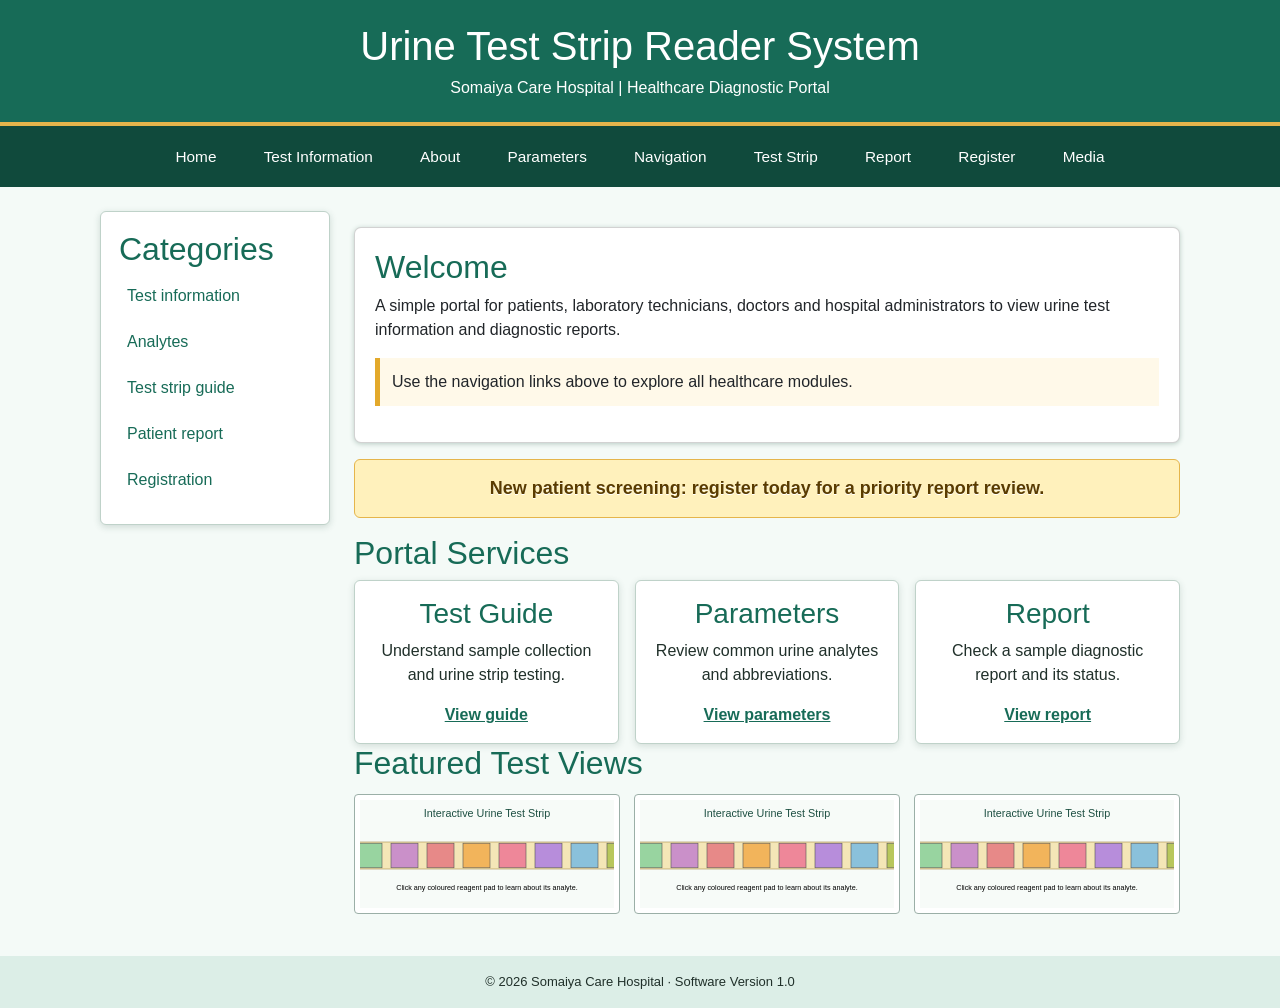
<file: index.html>
<!doctype html>
<html lang="en">

<head>
  <meta charset="utf-8" />
  <meta name="viewport" content="width=device-width,initial-scale=1" />
  <title>Urine Test Strip Reader</title>
  <link rel="stylesheet" href="sharedstyle.css" />
  <link rel="stylesheet" href="styles.css" />
  <link rel="stylesheet" href="layout.css" />
</head>

<body>
  <header id="portal-header" class="site-header" title="AI-assisted urine test strip analysis portal" style="background-color: #176b57; color: #ffffff; padding: 22px; border-bottom: 4px solid #e5b54b">
    <h1 style="color: #ffffff">Urine Test Strip Reader System</h1>
    <p style="text-align: center; margin: 6px 0 0">Somaiya Care Hospital |
      Healthcare Diagnostic Portal</p>
    <p>✚ Somaiya Care Hospital | Healthcare Diagnostic Portal</p>
  </header>
  <nav class="navbar">
    <a href="index.html">Home</a><a href="test-information.html">Test Information</a><a
      href="about-system.html">About</a><a href="test-parameters.html">Parameters</a><a
      href="navigation.html">Navigation</a><a href="urine-strip.html">Test Strip</a><a
      href="patient-report.html">Report</a><a href="patient-registration.html">Register</a><a
      href="media.html">Media</a>
  </nav>
  <div class="page-layout">
    <aside class="categories">
      <h2>Categories</h2>
      <ul>
        <li><a href="test-information.html">Test information</a></li>
        <li><a href="test-parameters.html">Analytes</a></li>
        <li><a href="urine-strip.html">Test strip guide</a></li>
        <li><a href="patient-report.html">Patient report</a></li>
        <li><a href="patient-registration.html">Registration</a></li>
      </ul>
    </aside>
    <main>
      <section class="card">
        <h2>Welcome</h2>
        <p title="This portal helps users understand urine test-strip results.">
          A simple portal for patients, laboratory technicians, doctors and
          hospital administrators to view urine test information and diagnostic
          reports.
        </p>
        <p class="notice">
          Use the navigation links above to explore all healthcare modules.
        </p>
      </section>
      <section class="offer-box">New patient screening: register today for a
        priority report review.</section>
      <section>
        <h2>Portal Services</h2>
        <div class="service-cards">
          <div class="service-card">
            <h3>Test Guide</h3>
            <p>Understand sample
              collection and urine strip testing.</p><a href="test-information.html">View
              guide</a>
          </div>

          <div class="service-card">
            <h3>Parameters</h3>
            <p>Review common urine

              analytes and abbreviations.</p><a href="test-parameters.html">View
              parameters</a>
          </div>

          <div class="service-card">
            <h3>Report</h3>
            <p>Check a sample diagnostic
              report and its status.</p><a href="patient-report.html">View report</a>
          </div>
        </div>
      </section>
      <section>
        <h2>Featured Test Views</h2>
        <div class="image-gallery"><img src="strip.svg" alt="Urine test strip
overview" /><img src="strip.svg" alt="Urine test strip reagent pads" /><img src="strip.svg"
            alt="Urine test strip reference view" /></div>
      </section>
    </main>
  </div>
  <footer>
    © <span id="year">2026</span> Somaiya Care Hospital · Software Version 1.0
  </footer>
</body>

</html>
</file>
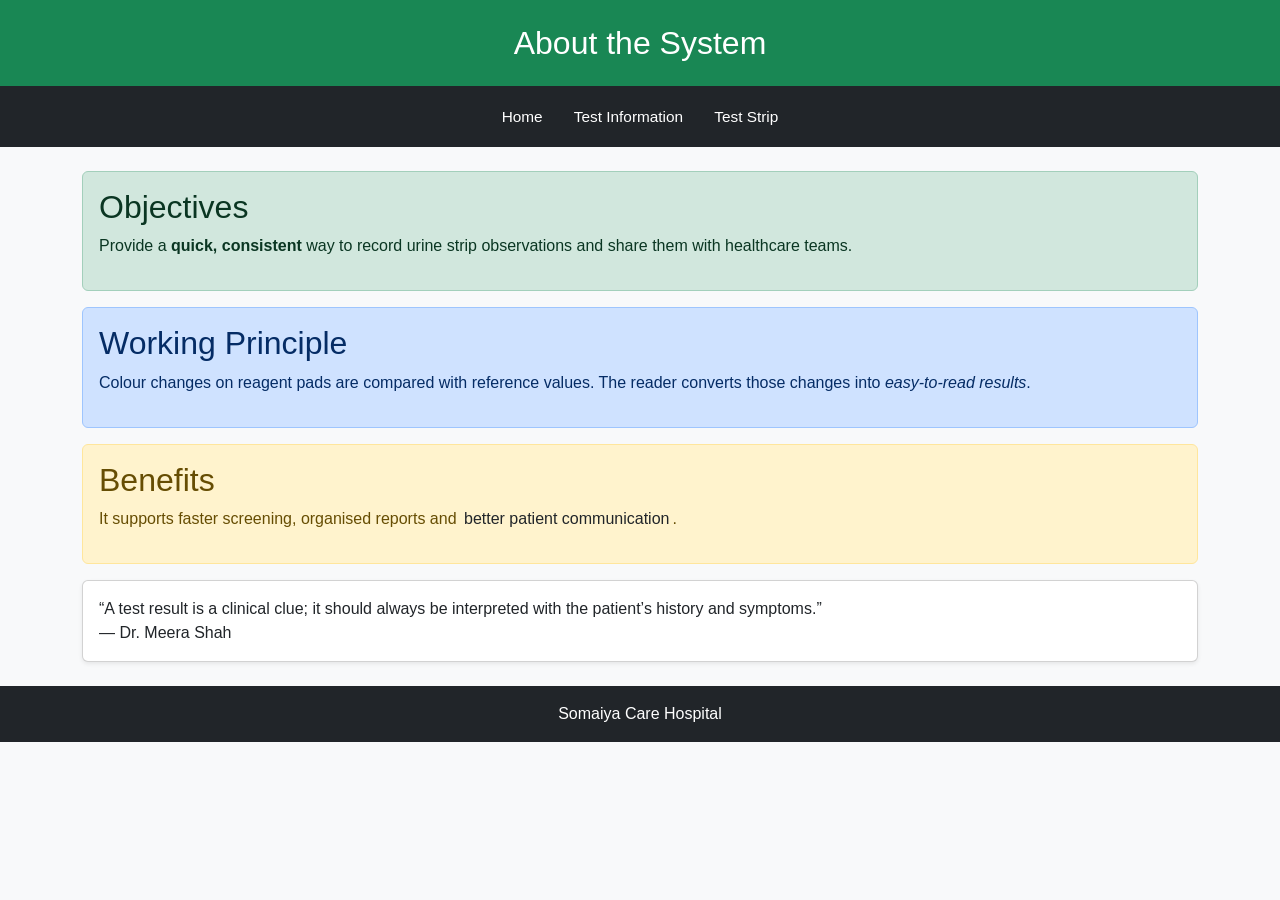
<file: about-system.html>
<!doctype html>
<html lang="en">
  <head>
    <meta charset="utf-8" />
    <meta name="viewport" content="width=device-width, initial-scale=1" />
    <title>About System</title>
    <link rel="stylesheet" href="sharedstyle.css" />
  </head>
  <body class="bg-light">
    <header class="bg-success text-white text-center py-4"><h1 class="h2 mb-0">About the System</h1></header>
    <nav class="navbar navbar-dark bg-dark justify-content-center">
      <a href="index.html">Home</a
      ><a href="test-information.html">Test Information</a
      ><a href="urine-strip.html">Test Strip</a>
    </nav>
    <main class="container py-4">
      <div class="alert alert-success">
        <h2>Objectives</h2>
        <p>
          Provide a <strong>quick, consistent</strong> way to record urine strip
          observations and share them with healthcare teams.
        </p>
      </div>
      <div class="alert alert-primary">
        <h2>Working Principle</h2>
        <p>
          Colour changes on reagent pads are compared with reference values. The
          reader converts those changes into <em>easy-to-read results</em>.
        </p>
      </div>
      <div class="alert alert-warning">
        <h2>Benefits</h2>
        <p>
          It supports faster screening, organised reports and
          <mark>better patient communication</mark>.
        </p>
      </div>
      <section class="card shadow-sm"><div class="card-body"><p class="mb-0">
          “A test result is a clinical clue; it should always be interpreted
          with the patient’s history and symptoms.”
          <br> — Dr. Meera Shah
        </p></div>
      </section>
    </main>
    <footer class="bg-dark text-white text-center py-3">Somaiya Care Hospital</footer>
  </body>
</html>
</file>
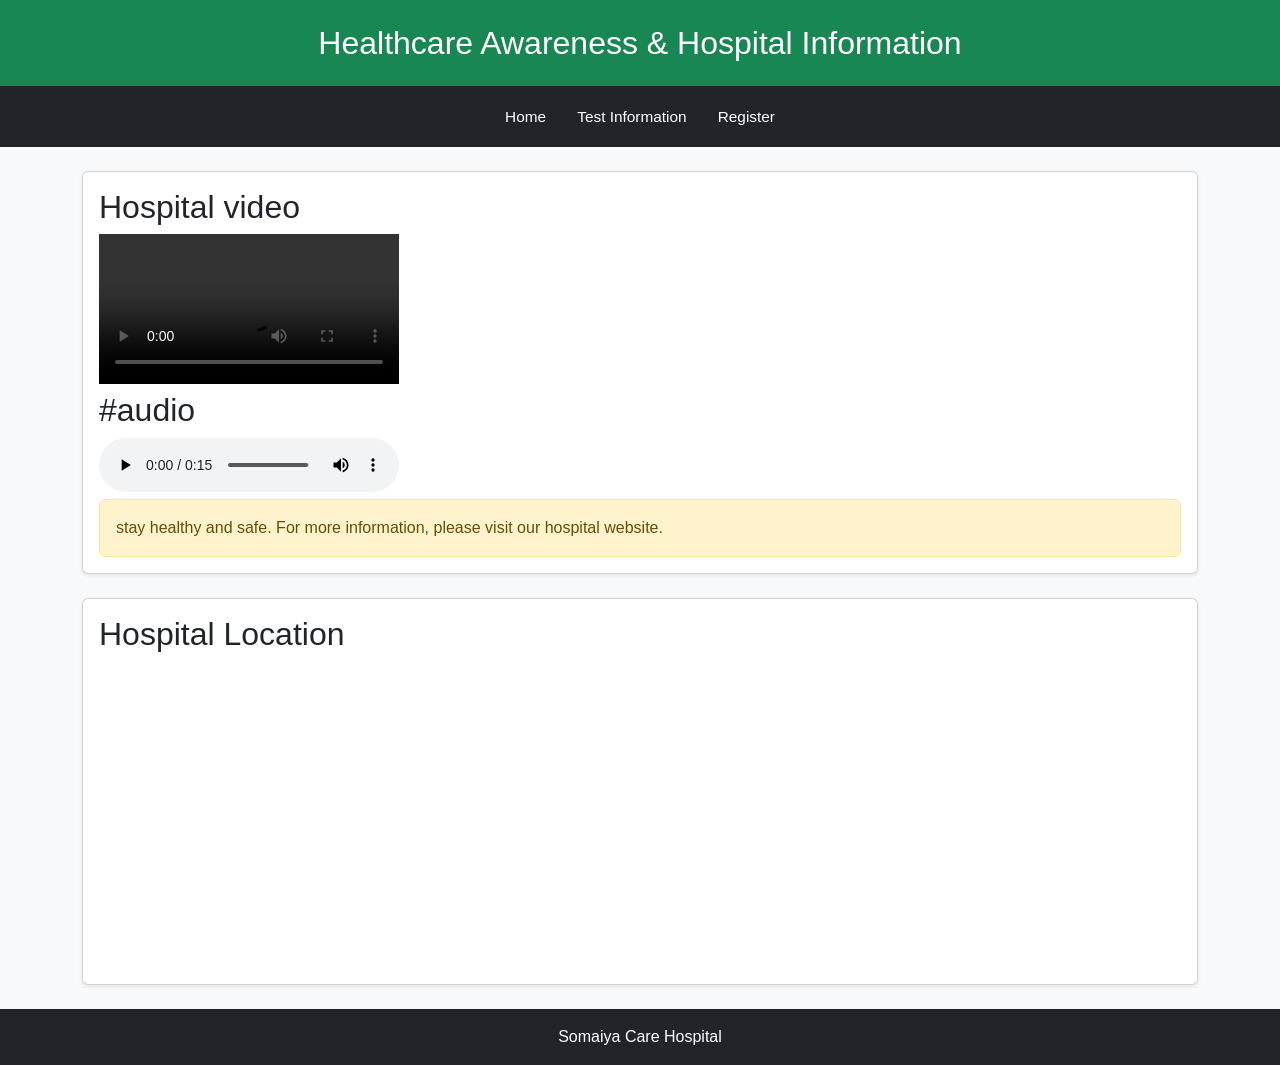
<file: media.html>
<!doctype html>
<html lang="en">
  <head>
    <meta charset="utf-8" />
    <meta name="viewport" content="width=device-width, initial-scale=1" />
    <title>Healthcare Awareness</title>
    <link rel="stylesheet" href="sharedstyle.css" />
  </head>
  <body class="bg-light">
    <header class="bg-success text-white text-center py-4"><h1 class="h2 mb-0">Healthcare Awareness & Hospital Information</h1></header>
    <nav class="navbar navbar-dark bg-dark justify-content-center">
      <a href="index.html">Home</a>
      <a href="test-information.html">Test Information</a>
      <a href="patient-registration.html">Register</a>
    </nav>
    <main class="container py-4">
      <section class="card shadow-sm mb-4"><div class="card-body">
        <h2>Hospital video</h2>
        <video controls>
          <source src="hspvideo.mp4" type="video/mp4" />
          Your browser does not support video playback.
        </video>
        <h2>#audio</h2>
        <audio controls>
          <source src="sound.mp3" type="audio/mpeg" />
          Your browser does not support audio playback.
        </audio>
        <p class="alert alert-warning mb-0">
          stay healthy and safe. For more information, please visit our hospital
          website.
        </p>
      </div></section>
      <section class="card shadow-sm"><div class="card-body">
        <h2>Hospital Location</h2>
        <iframe
          title="Somaiya Vidyavihar hospital location"
          height="300"
          loading="lazy"
          src="https://www.google.com/maps?q=K.J.%20Somaiya%20Institute%20of%20Technology%20Mumbai&output=embed"
        ></iframe>
      </div></section>
      <noscript>
        <p class="alert alert-warning">
          JavaScript is disabled. Some interactive portal features may be unavailable.
        </p>
        </noscript>
    </main>
    <footer class="bg-dark text-white text-center py-3">Somaiya Care Hospital</footer>
  </body>
</html>
</file>
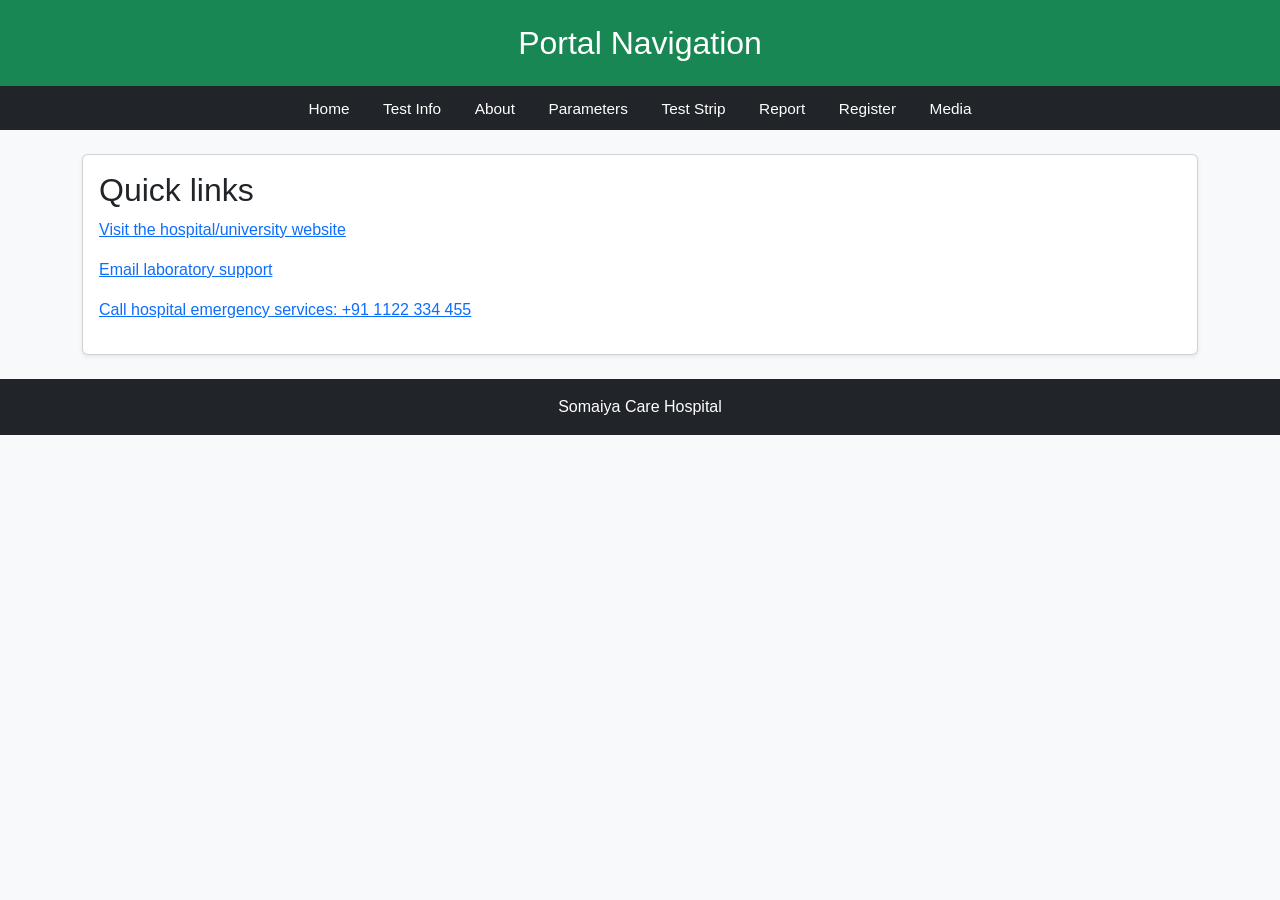
<file: navigation.html>
<!doctype html>
<html lang="en">
  <head>
    <meta charset="utf-8" />
    <meta name="viewport" content="width=device-width, initial-scale=1" />
    <title>Navigation</title>
    <link rel="stylesheet" href="sharedstyle.css" />
  </head>
  <body class="bg-light">
    <header class="bg-success text-white text-center py-4"><h1 class="h2 mb-0">Portal Navigation</h1></header>
    <nav class="navbar navbar-dark bg-dark justify-content-center"><ul class="navbar-nav flex-row flex-wrap justify-content-center gap-2"><li class="nav-item">
      <a href="index.html">Home</a></li><li><a href="test-information.html">Test Info</a
      ></li><li><a href="about-system.html">About</a
      ></li><li><a href="test-parameters.html">Parameters</a
      ></li><li><a href="urine-strip.html">Test Strip</a
      ></li><li><a href="patient-report.html">Report</a
      ></li><li><a href="patient-registration.html">Register</a
      ></li><li><a href="media.html">Media</a></li></ul></nav>
    <main class="container py-4">
      <section class="card shadow-sm"><div class="card-body">
        <h2>Quick links</h2>
        <p>
          <a href="https://www.somaiya.edu/" target="_blank" rel="noopener"
            >Visit the hospital/university website</a
          >
        </p>
        <p>
          <a href="mailto:labsupport@somaiyacare.example"
            >Email laboratory support</a
          >
        </p>
        <p>
          <a href="tel:+91 1122 334 455"
            >Call hospital emergency services: +91 1122 334 455</a
          >
        </p>
      </div></section>
    </main>
    <footer class="bg-dark text-white text-center py-3">Somaiya Care Hospital</footer>
  </body>
</html>
</file>
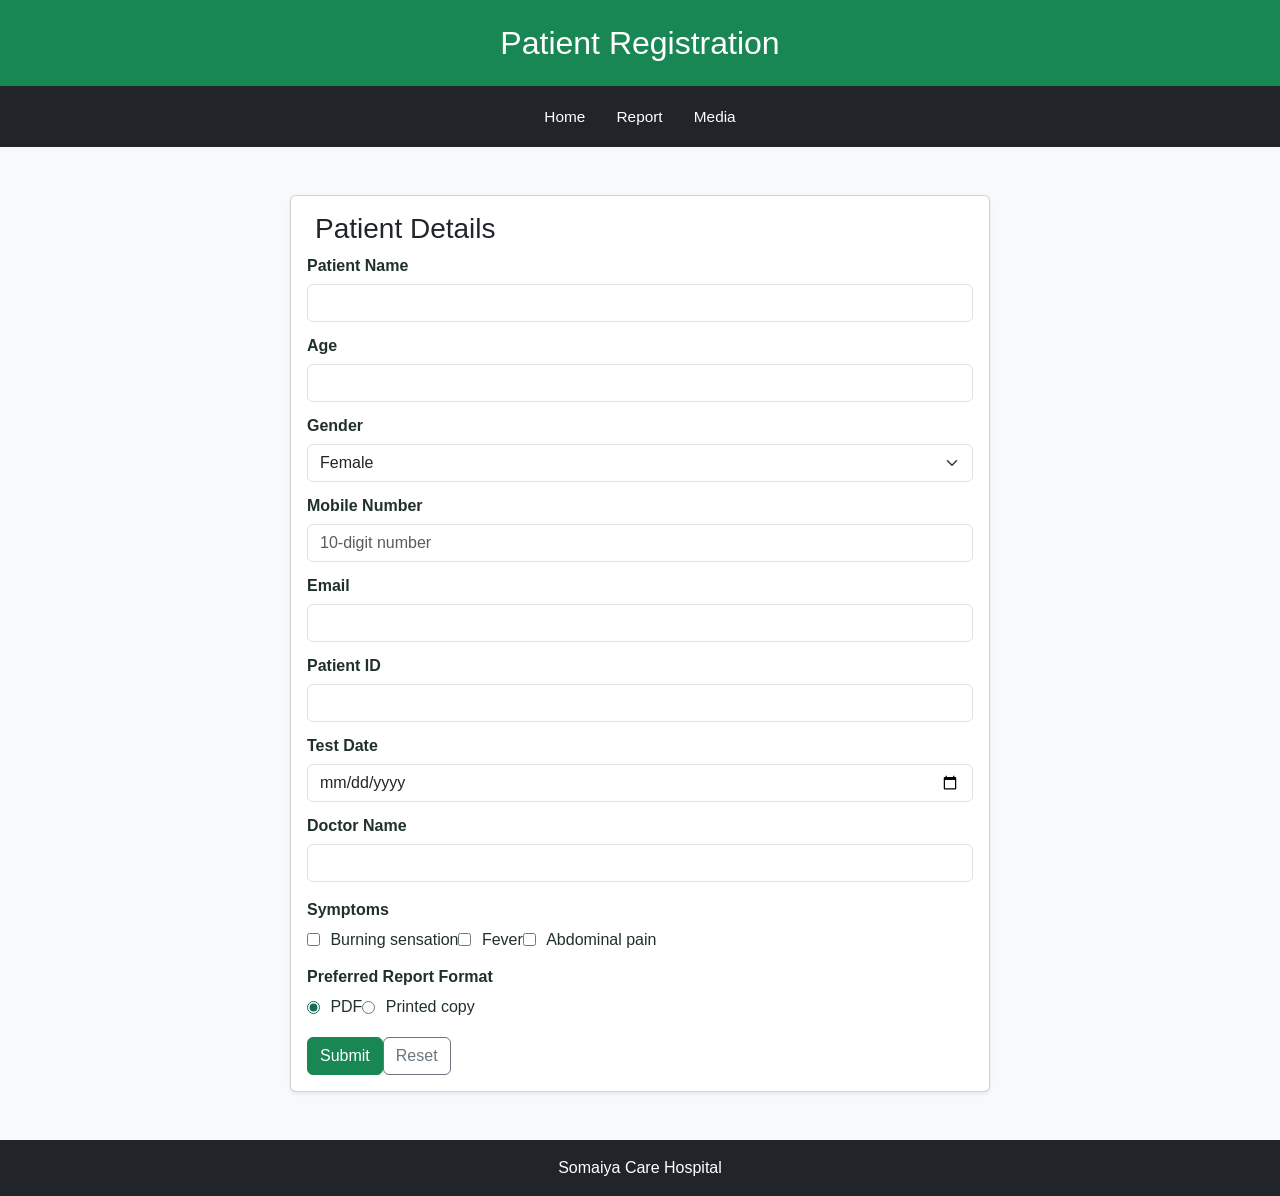
<file: patient-registration.html>
<!doctype html>
<html lang="en">

<head>
  <meta charset="utf-8" />
  <meta name="viewport" content="width=device-width, initial-scale=1" />
  <title>Patient Registration</title>
  <link rel="stylesheet" href="sharedstyle.css" />
  <link rel="stylesheet" href="form.css" />
</head>

<body class="bg-light">
  <header class="bg-success text-white text-center py-4">
    <h1 class="h2 mb-0">Patient Registration</h1>
  </header>
  <nav class="navbar navbar-dark bg-dark justify-content-center">
    <a href="index.html">Home</a><a href="patient-report.html">Report</a><a href="media.html">Media</a>
  </nav>
  <main class="container py-4">
   <form id="patientForm" class="card shadow-sm mx-auto" style="max-width: 700px" action="#" method="get">

      <fieldset class="card-body border-0">
        <legend class="h3">Patient Details</legend>
        <label for="name">Patient Name</label><input class="form-control" id="name" name="name" required /><label
          for="age">Age</label><input id="age" name="age" type="number" min="0" max="120" class="form-control"
          required /><label for="gender">Gender</label><select class="form-select" id="gender" name="gender">
          <option>Female</option>
          <option>Male</option>
          <option>Other</option>
          <option>Prefer not to say</option>
        </select><label for="mobile">Mobile Number</label><input id="mobile" name="mobile" type="tel"
          pattern="[0-9]{10}" placeholder="10-digit number" class="form-control" required /><label
          for="email">Email</label><input class="form-control" id="email" name="email" type="email" required /><label
          for="patient-id">Patient ID</label><input class="form-control" id="patient-id" name="patient-id"
          required /><label for="test-date">Test Date</label><input class="form-control" id="test-date" name="test-date"
          type="date" required /><label for="doctor">Doctor Name</label><input class="form-control" id="doctor"
          name="doctor" /><label class="mt-3">Symptoms</label><label class="inline"><input type="checkbox"
            name="symptom" value="burning" /> Burning
          sensation</label><label class="inline"><input type="checkbox" name="symptom" value="fever" />
          Fever</label><label class="inline"><input type="checkbox" name="symptom" value="pain" /> Abdominal
          pain</label><label>Preferred Report Format</label><label class="inline"><input type="radio" name="format"
            value="pdf" checked /> PDF</label><label class="inline"><input type="radio" name="format" value="print" />
          Printed
          copy</label><br /><button class="btn btn-success mt-3" type="submit">Submit</button><button
          class="btn btn-outline-secondary mt-3" type="reset">Reset</button>
      </fieldset>
    </form>
  </main>
  <footer class="bg-dark text-white text-center py-3">Somaiya Care Hospital</footer>
<script>
document.getElementById("patientForm").addEventListener("submit", function(event) {

  
    let name = document.getElementById("name").value.trim();
    let age = document.getElementById("age").value;
    let mobile = document.getElementById("mobile").value.trim();
    let email = document.getElementById("email").value.trim();
    let patientId = document.getElementById("patient-id").value.trim();
    let testDate = document.getElementById("test-date").value;
    let doctor = document.getElementById("doctor").value.trim();

    
    if (name === "") {
        alert("Please enter the patient's name.");
        event.preventDefault();
        return;
    }

   
    let namePattern = /^[A-Za-z ]+$/;

    if (!namePattern.test(name)) {
        alert("Patient name should contain only letters and spaces.");
        event.preventDefault();
        return;
    }

  
    if (age === "" || age < 0 || age > 120) {
        alert("Age must be between 0 and 120.");
        event.preventDefault();
        return;
    }

    
    let mobilePattern = /^[0-9]{10}$/;

    if (!mobilePattern.test(mobile)) {
        alert("Mobile number must contain exactly 10 digits.");
        event.preventDefault();
        return;
    }

    let emailPattern = /^[^\s@]+@[^\s@]+\.[^\s@]+$/;

    if (!emailPattern.test(email)) {
        alert("Please enter a valid email address.");
        event.preventDefault();
        return;
    }

    
    if (patientId === "") {
        alert("Please enter the Patient ID.");
        event.preventDefault();
        return;
    }

    if (testDate === "") {
        alert("Please select the test date.");
        event.preventDefault();
        return;
    }

   
    if (doctor !== "" && !namePattern.test(doctor)) {
        alert("Doctor name should contain only letters and spaces.");
        event.preventDefault();
        return;
    }

    let symptoms = document.querySelectorAll('input[name="symptom"]:checked');

    if (symptoms.length === 0) {
        alert("Please select at least one symptom.");
        event.preventDefault();
        return;
    }

   
    alert("Patient registration submitted successfully!");
});
</script>
</body>

</html>
</file>
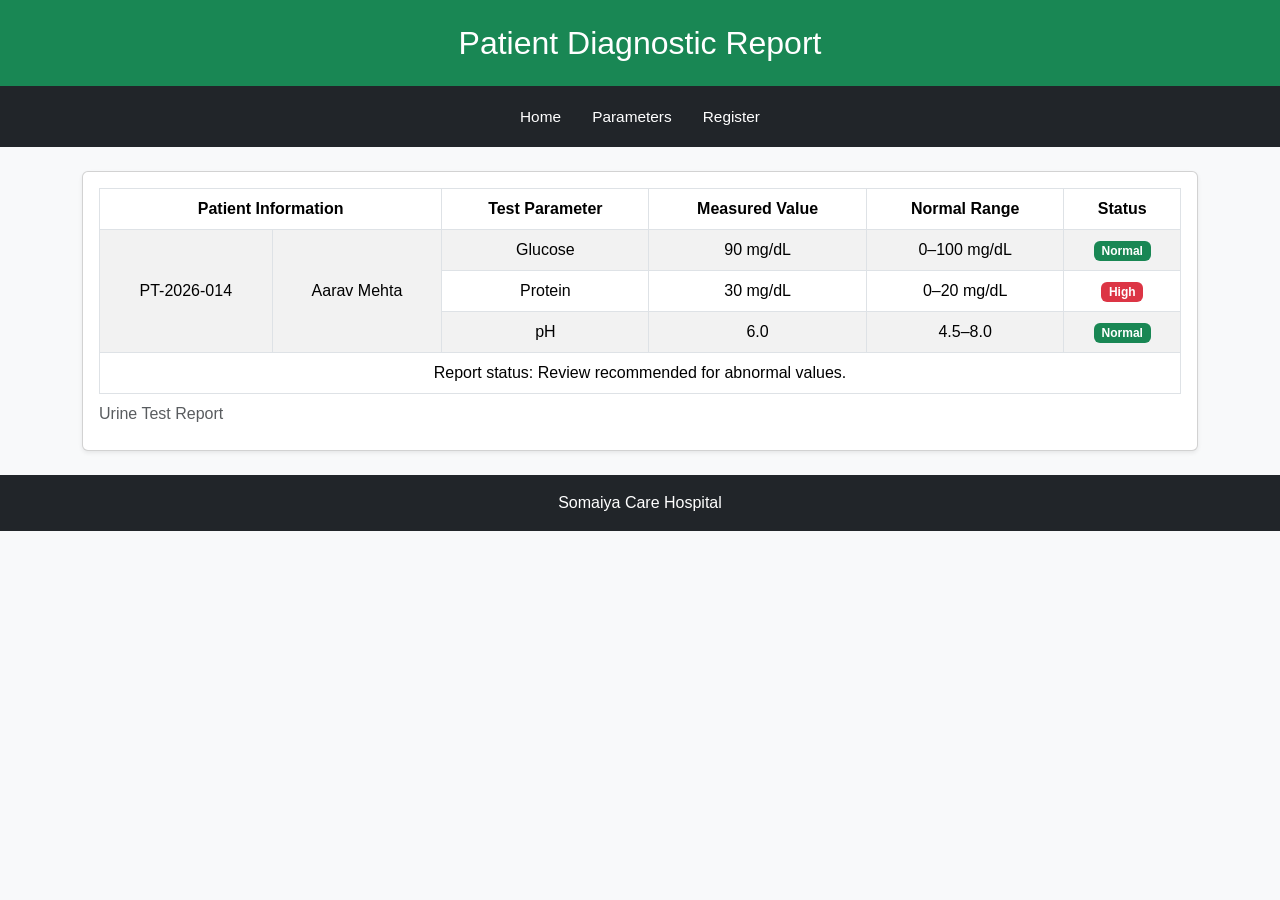
<file: patient-report.html>
<!doctype html>
<html lang="en">
  <head>
    <meta charset="utf-8" />
    <meta name="viewport" content="width=device-width, initial-scale=1" />
    <title>Patient Report</title>
    <link rel="stylesheet" href="sharedstyle.css" />
  </head>
  <body class="bg-light">
    <header class="bg-success text-white text-center py-4"><h1 class="h2 mb-0">Patient Diagnostic Report</h1></header>
    <nav class="navbar navbar-dark bg-dark justify-content-center">
      <a href="index.html">Home</a><a href="test-parameters.html">Parameters</a
      ><a href="patient-registration.html">Register</a>
    </nav>
    <main class="container py-4"><div class="card shadow-sm"><div class="card-body table-responsive">
      <table class="table table-striped table-bordered align-middle text-center mb-0">
        <caption>
          Urine Test Report
        </caption>
        <thead>
          <tr>
            <th colspan="2">Patient Information</th>
            <th>Test Parameter</th>
            <th>Measured Value</th>
            <th>Normal Range</th>
            <th>Status</th>
          </tr>
        </thead>
        <tbody>
          <tr>
            <td rowspan="3">PT-2026-014</td>
            <td rowspan="3">Aarav Mehta</td>
            <td>Glucose</td>
            <td>90 mg/dL</td>
            <td>0–100 mg/dL</td>
            <td><span class="badge text-bg-success">Normal</span></td>
          </tr>
          <tr>
            <td>Protein</td>
            <td>30 mg/dL</td>
            <td>0–20 mg/dL</td>
            <td><span class="badge text-bg-danger">High</span></td>
          </tr>
          <tr>
            <td>pH</td>
            <td>6.0</td>
            <td>4.5–8.0</td>
            <td><span class="badge text-bg-success">Normal</span></td>
          </tr>
        </tbody>
        <tfoot>
          <tr>
            <td colspan="6">
              Report status: Review recommended for abnormal values.
            </td>
          </tr>
        </tfoot>
      </table></div></div>
    </main>
    <footer class="bg-dark text-white text-center py-3">Somaiya Care Hospital</footer>
  </body>
</html>
</file>
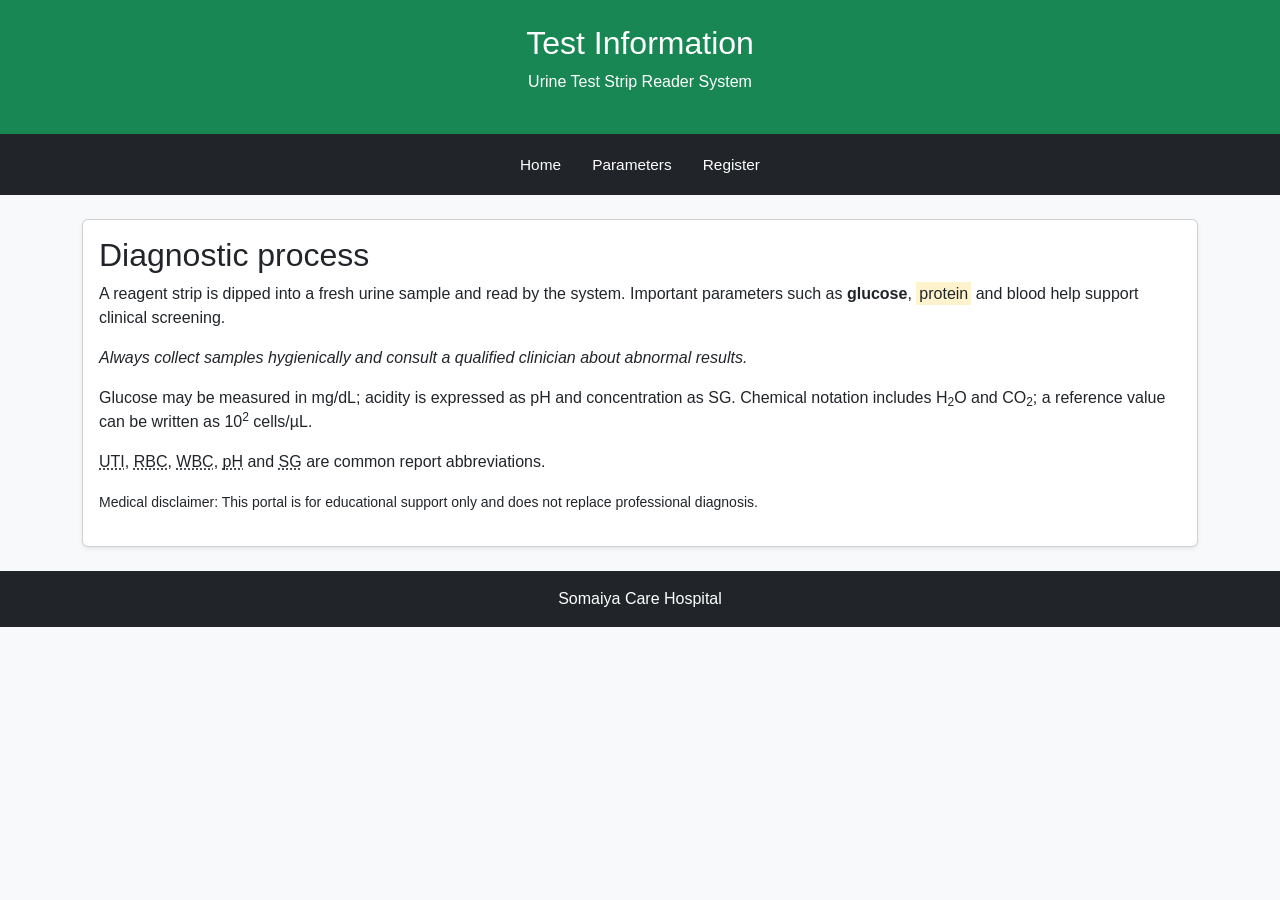
<file: test-information.html>
<!doctype html>
<html lang="en">
  <head>
    <meta charset="utf-8" />
    <meta name="viewport" content="width=device-width, initial-scale=1" />
    <title>Test Information</title>
    <link rel="stylesheet" href="sharedstyle.css" />
  </head>
  <body class="bg-light">
    <header class="bg-success text-white text-center py-4">
      <h1 class="h2">Test Information</h1>
      <p>Urine Test Strip Reader System</p>
    </header>
    <nav class="navbar navbar-dark bg-dark justify-content-center">
      <a href="index.html">Home</a><a href="test-parameters.html">Parameters</a
      ><a href="patient-registration.html">Register</a>
    </nav>
    <main class="container py-4">
      <article class="card shadow-sm"><div class="card-body">
        <h2>Diagnostic process</h2>
        <p>
          A reagent strip is dipped into a fresh urine sample and read by the
          system. Important parameters such as <strong>glucose</strong>,
          <mark>protein</mark> and blood help support clinical screening.
        </p>
        <p>
          <em
            >Always collect samples hygienically and consult a qualified
            clinician about abnormal results.</em
          >
        </p>
        <p>
          Glucose may be measured in mg/dL; acidity is expressed as pH and
          concentration as SG. Chemical notation includes H<sub>2</sub>O and
          CO<sub>2</sub>; a reference value can be written as 10<sup>2</sup>
          cells/µL.
        </p>
        <p>
          <abbr title="Urinary Tract Infection">UTI</abbr>,
          <abbr title="Red Blood Cells">RBC</abbr>,
          <abbr title="White Blood Cells">WBC</abbr>,
          <abbr title="potential of Hydrogen">pH</abbr> and
          <abbr title="Specific Gravity">SG</abbr> are common report
          abbreviations.
        </p>
        <p>
          <small
            >Medical disclaimer: This portal is for educational support only and
            does not replace professional diagnosis.</small
          >
        </p>
      </div></article>
    </main>
    <footer class="bg-dark text-white text-center py-3">Somaiya Care Hospital</footer>
  </body>
</html>
</file>
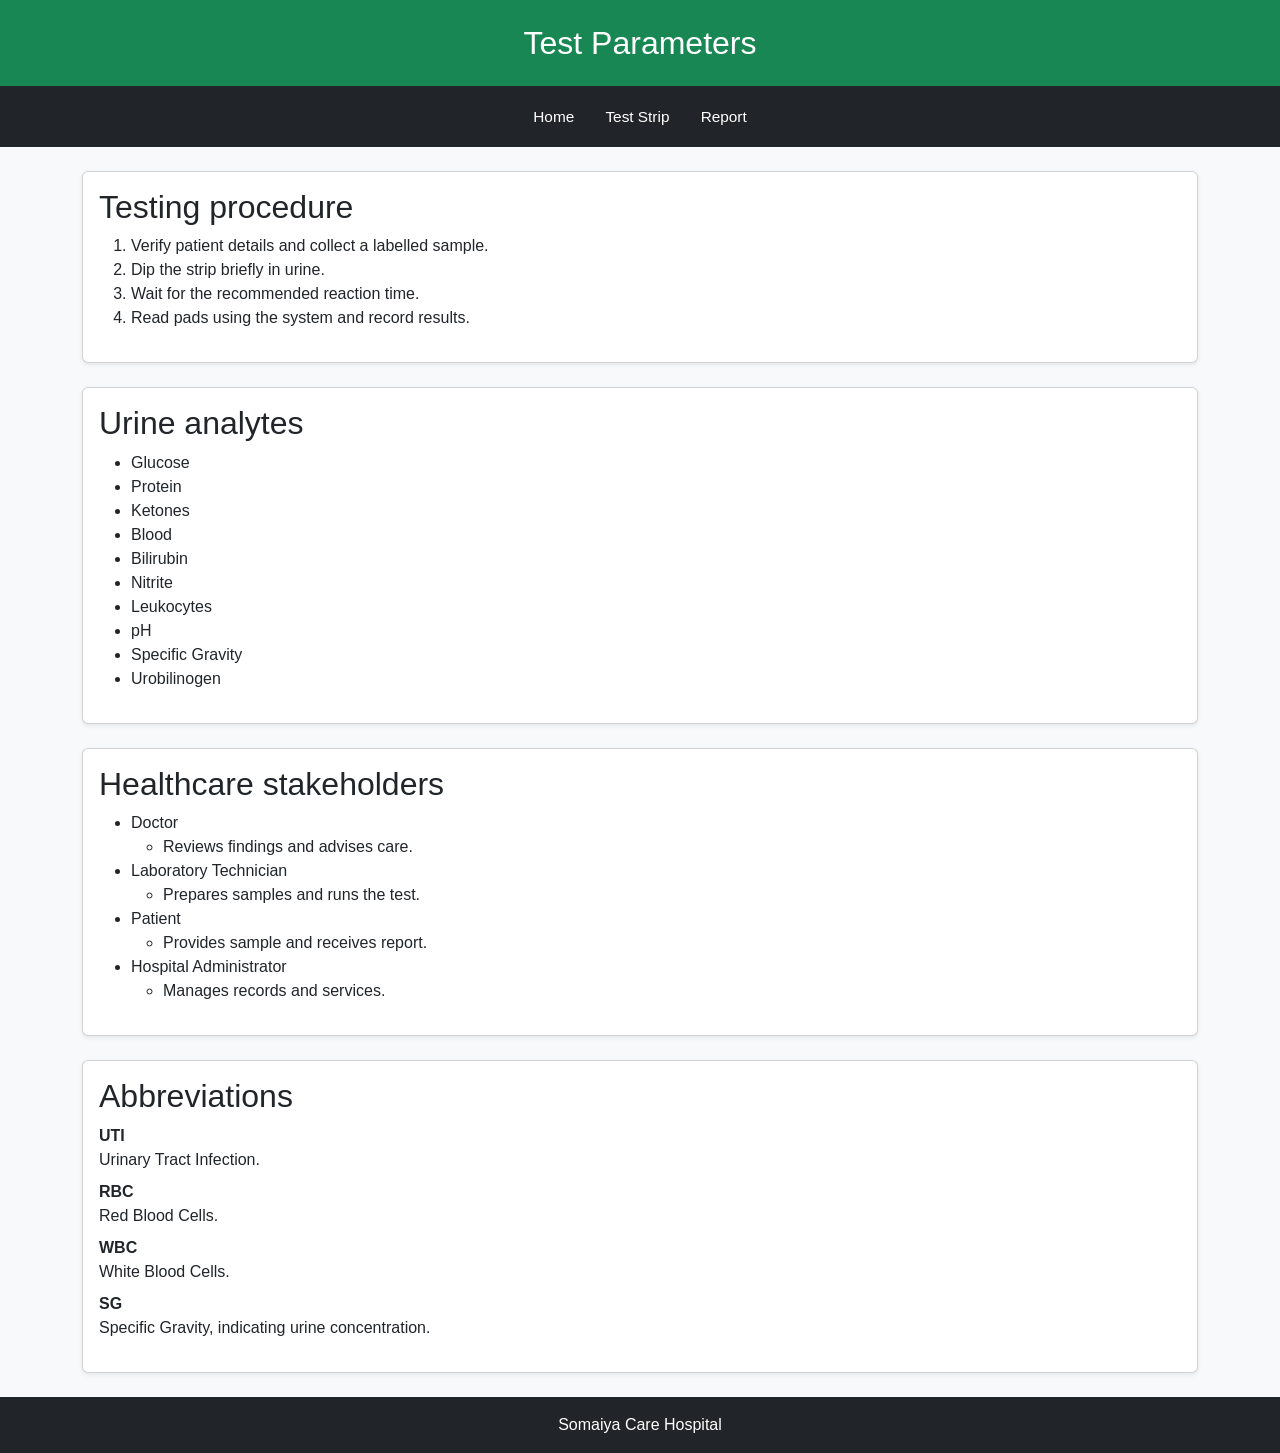
<file: test-parameters.html>
<!doctype html>
<html lang="en">
  <head>
    <meta charset="utf-8" />
    <meta name="viewport" content="width=device-width, initial-scale=1" />
    <title>Test Parameters</title>
    <link rel="stylesheet" href="sharedstyle.css" />
  </head>
  <body class="bg-light">
    <header class="bg-success text-white text-center py-4"><h1 class="h2 mb-0">Test Parameters</h1></header>
    <nav class="navbar navbar-dark bg-dark justify-content-center">
      <a href="index.html">Home</a><a href="urine-strip.html">Test Strip</a
      ><a href="patient-report.html">Report</a>
    </nav>
    <main class="container py-4">
      <section class="card shadow-sm mb-4"><div class="card-body">
        <h2>Testing procedure</h2>
        <ol>
          <li>Verify patient details and collect a labelled sample.</li>
          <li>Dip the strip briefly in urine.</li>
          <li>Wait for the recommended reaction time.</li>
          <li>Read pads using the system and record results.</li>
        </ol>
      </div></section>
      <section class="card shadow-sm mb-4"><div class="card-body">
        <h2>Urine analytes</h2>
        <ul>
          <li id="glucose">Glucose</li>
          <li id="protein">Protein</li>
          <li id="ketones">Ketones</li>
          <li id="blood">Blood</li>
          <li id="bilirubin">Bilirubin</li>
          <li id="nitrite">Nitrite</li>
          <li id="leukocytes">Leukocytes</li>
          <li id="ph">pH</li>
          <li id="sg">Specific Gravity</li>
          <li id="urobilinogen">Urobilinogen</li>
        </ul>
      </div></section>
      <section class="card shadow-sm mb-4"><div class="card-body">
        <h2>Healthcare stakeholders</h2>
        <ul>
          <li>
            Doctor
            <ul>
              <li>Reviews findings and advises care.</li>
            </ul>
          </li>
          <li>
            Laboratory Technician
            <ul>
              <li>Prepares samples and runs the test.</li>
            </ul>
          </li>
          <li>
            Patient
            <ul>
              <li>Provides sample and receives report.</li>
            </ul>
          </li>
          <li>
            Hospital Administrator
            <ul>
              <li>Manages records and services.</li>
            </ul>
          </li>
        </ul>
      </div></section>
      <section class="card shadow-sm"><div class="card-body">
        <h2>Abbreviations</h2>
        <dl>
          <dt>UTI</dt>
          <dd>Urinary Tract Infection.</dd>
          <dt>RBC</dt>
          <dd>Red Blood Cells.</dd>
          <dt>WBC</dt>
          <dd>White Blood Cells.</dd>
          <dt>SG</dt>
          <dd>Specific Gravity, indicating urine concentration.</dd>
        </dl>
      </div></section>
    </main>
    <footer class="bg-dark text-white text-center py-3">Somaiya Care Hospital</footer>
  </body>
</html>
</file>
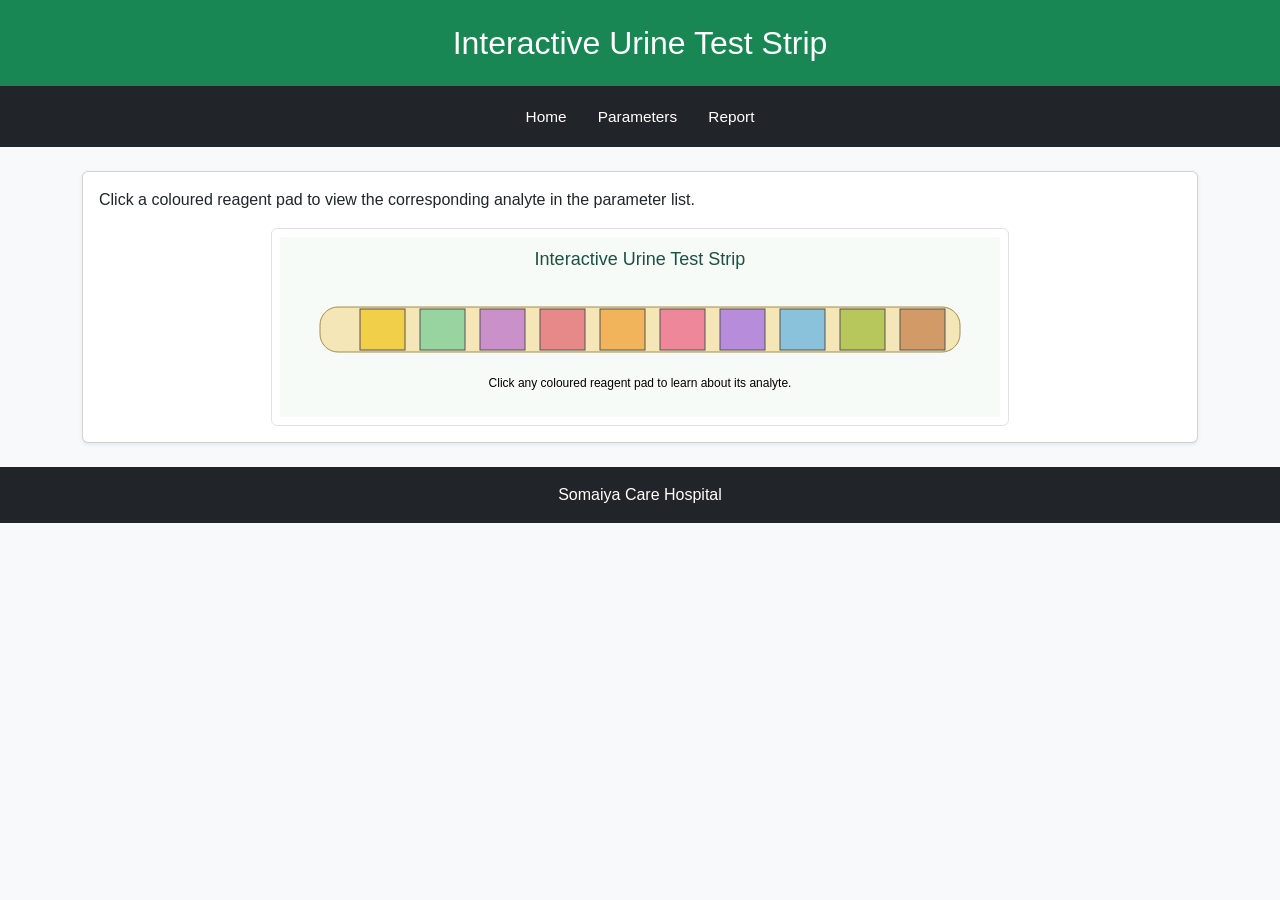
<file: urine-strip.html>
<!doctype html>
<html lang="en">
  <head>
    <meta charset="utf-8" />
    <meta name="viewport" content="width=device-width, initial-scale=1" />
    <title>Urine Test Strip</title>
    <link rel="stylesheet" href="sharedstyle.css" />
  </head>
  <body class="bg-light">
    <header class="bg-success text-white text-center py-4"><h1 class="h2 mb-0">Interactive Urine Test Strip</h1></header>
    <nav class="navbar navbar-dark bg-dark justify-content-center">
      <a href="index.html">Home</a><a href="test-parameters.html">Parameters</a
      ><a href="patient-report.html">Report</a>
    </nav>
    <main class="container py-4">
      <section class="card shadow-sm"><div class="card-body">
        <p>
          Click a coloured reagent pad to view the corresponding analyte in the
          parameter list.
        </p>
        <img
          class="img-fluid d-block mx-auto border rounded p-2"
          src="strip.svg"
          alt="A urine test strip with ten coloured clickable reagent pads"
          usemap="#strip-map"
        /><map name="strip-map"
          ><area
            shape="rect"
            coords="80,72,125,113"
            href="test-parameters.html#glucose"
            alt="Glucose reagent pad" /><area
            shape="rect"
            coords="140,72,185,113"
            href="test-parameters.html#protein"
            alt="Protein reagent pad" /><area
            shape="rect"
            coords="200,72,245,113"
            href="test-parameters.html#ketones"
            alt="Ketones reagent pad" /><area
            shape="rect"
            coords="260,72,305,113"
            href="test-parameters.html#blood"
            alt="Blood reagent pad" /><area
            shape="rect"
            coords="320,72,365,113"
            href="test-parameters.html#bilirubin"
            alt="Bilirubin reagent pad" /><area
            shape="rect"
            coords="380,72,425,113"
            href="test-parameters.html#nitrite"
            alt="Nitrite reagent pad" /><area
            shape="rect"
            coords="440,72,485,113"
            href="test-parameters.html#leukocytes"
            alt="Leukocytes reagent pad" /><area
            shape="rect"
            coords="500,72,545,113"
            href="test-parameters.html#ph"
            alt="pH reagent pad" /><area
            shape="rect"
            coords="560,72,605,113"
            href="test-parameters.html#sg"
            alt="Specific gravity reagent pad" /><area
            shape="rect"
            coords="620,72,665,113"
            href="test-parameters.html#urobilinogen"
            alt="Urobilinogen reagent pad"
        /></map>
      </div></section>
    </main>
    <footer class="bg-dark text-white text-center py-3">Somaiya Care Hospital</footer>
  </body>
</html>
</file>
<file: styles.css>
* {
    box-sizing: border-box;
}

body {
    margin: 0;
    font-family: Arial, sans-serif;
    color: #20302a;
    background: #f4faf7;
}

header {
    background: #176b57;
    color: white;
    padding: 22px;
    text-align: center;
}

header p {
    margin: 6px 0 0;
}

#portal-header p:last-child {
    display: none;
}

nav {
    background: #104a3c;
    padding: 10px;
    text-align: center;
}

nav a {
    color: white;
    margin: 0 8px;
    text-decoration: none;
    font-size: 14px;
}

nav a:hover {
    text-decoration: underline;
}

main {
    max-width: 920px;
    margin: 25px auto;
    padding: 0 20px 30px;
}

.card,
form {
    background: white;
    padding: 20px;
    margin: 16px 0;
    border-radius: 7px;
    box-shadow: 0 1px 5px #b9ccc4;
}

.notice {
    border-left: 5px solid #e3a92b;
    padding: 12px;
    background: #fff9e9;
}

.objectives {
    background: #e5f5ef;
    padding: 15px;
}

.working {
    background: #eaf2ff;
    padding: 15px;
}

.benefits {
    background: #fff3dd;
    padding: 15px;
}

table {
    width: 100%;
    border-collapse: collapse;
    background: white;
}

caption {
    font-weight: bold;
    padding: 10px;
}

th,
td {
    border: 1px solid #aabbb5;
    padding: 10px;
    text-align: left;
}

th {
    background: #dceee7;
}

.high {
    color: #a21d1d;
    font-weight: bold;
}

.normal {
    color: #18753f;
    font-weight: bold;
}

label {
    display: block;
    margin: 12px 0 4px;
    font-weight: bold;
}

input,
select,
textarea {
    width: 100%;
    padding: 8px;
    border: 1px solid #9bafa7;
    border-radius: 4px;
}

.inline {
    display: inline-block;
    width: auto;
    margin-right: 12px;
    font-weight: normal;
}

.inline input {
    width: auto;
    padding: 0;
}

button {
    background: #176b57;
    color: white;
    border: 0;
    padding: 10px 16px;
    border-radius: 4px;
    margin: 16px 8px 0 0;
    cursor: pointer;
}

footer {
    text-align: center;
    padding: 16px;
    background: #dceee7;
    font-size: 13px;
}

iframe,
video,
audio {
    width: 100%;
    max-width: 100%;
    margin: 12px 0;
}

.strip {
    display: block;
    width: 720px;
    max-width: 100%;
    margin: 20px auto;
    border: 1px solid #bbb;
}

dt {
    font-weight: bold;
    margin-top: 10px;
}

h1, h2, h3 {
    color: #176b57;
}

header h1 { color: #ffffff; }

.service-cards {
    display: flex;
    flex-wrap: wrap;
    gap: 16px;
}

.service-card {
    display: inline-block;
    flex: 1 1 180px;
    width: 30%;
    min-width: 180px;
    margin: 0;
    padding: 16px;
    text-align: center;
    background: #ffffff;
    border: 1px solid #bfd2c9;
    border-radius: 6px;
    box-shadow: 0 2px 7px rgba(36, 74, 60, 0.16);
}

.service-card h3 { margin-top: 0; }
.service-card a { color: #176b57; font-weight: bold; }

.image-gallery {
    display: grid;
    grid-template-columns: repeat(3, minmax(0, 1fr));
    gap: 14px;
    margin: 12px 0;
}

.image-gallery img {
    width: 100%;
    height: 120px;
    object-fit: cover;
    border: 1px solid #9bafa7;
    border-radius: 4px;
    padding: 5px;
    background: #ffffff;
    transition: transform 0.2s ease;
}

.image-gallery img:hover { transform: scale(1.04); }

.offer-box {
    margin: 0 0 16px;
    padding: 15px;
    color: #5a3c00;
    font-size: 18px;
    font-weight: bold;
    text-align: center;
    background: #fff1bc;
    border: 1px solid #e5b54b;
    border-radius: 6px;
    text-shadow: 0 1px 0 #fff;
    animation: offer-glow 1.5s ease-in-out infinite alternate;
}

@keyframes offer-glow {
    from { box-shadow: 0 0 3px #e5b54b; }
    to { box-shadow: 0 0 13px #e5b54b; }
}

@media (max-width: 700px) {
    nav a { display: inline-block; margin: 4px 5px; }
    .image-gallery { grid-template-columns: 1fr; }
}
</file>
<file: layout.css>
.page-layout { display: flex; max-width: 1120px; min-height: calc(100vh - 190px); margin: 0 auto; padding: 24px 20px 30px; gap: 24px; }
.page-layout main { flex: 1; min-width: 0; margin: 0; padding: 0; }
.categories { width: 230px; align-self: flex-start; background: #fff; border: 1px solid #bfd2c9; border-radius: 6px; box-shadow: 0 2px 7px rgba(36, 74, 60, 0.18); padding: 18px; }
.categories h2 { margin-top: 0; }
.categories ul { list-style: none; margin: 0; padding: 0; }
.categories li { margin: 6px 0; }
.categories a { display: block; padding: 8px; color: #176b57; text-decoration: none; border-radius: 4px; }
.categories a:hover { background: #e5f5ef; color: #0d3d31; }
@media (max-width: 700px) { .page-layout { flex-direction: column; padding: 16px; } .categories { width: 100%; } }
</file>
<file: form.css>
form {
  max-width: 700px;
  margin: 24px auto;
}

fieldset {
  border: 1px solid #9bafa7;
  border-radius: 6px;
  padding: 18px;
}

legend {
  padding: 0 8px;
  color: #176b57;
  font-weight: bold;
}

label {
  display: block;
  margin-top: 12px;
  margin-bottom: 6px;
  font-weight: 600;
  color: #20302a;
}

input,
select,
textarea {
  width: 100%;
  padding: 9px;
  border: 1px solid #9bafa7;
  border-radius: 4px;
}

input:focus,
select:focus,
textarea:focus {
  outline: 2px solid #e5b54b;
  border-color: #176b57;
}

input[type="checkbox"],
input[type="radio"] {
  width: auto;
  margin: 0;
  accent-color: #176b57;
}

.option-group {
  display: flex;
  flex-wrap: wrap;
  gap: 1rem 1.5rem;
  margin-top: 0.5rem;
}

.inline {
  display: inline-flex;
  align-items: center;
  gap: 0.65rem;
  width: auto;
  margin: 0;
  font-weight: 400;
  line-height: 1.5;
}

button {
  border: none;
  border-radius: 4px;
  padding: 20px 18px;
  cursor: pointer;
}

button:hover {
  background: #0d4e3f;
  color: #ffffff;
}
</file>
<file: sharedstyle.css>
@import url("https://cdn.jsdelivr.net/npm/bootstrap@5.3.3/dist/css/bootstrap.min.css");

body {
  margin: 0;
  font-family: Arial, sans-serif;
  background: #f4faf7;
  color: #20302a;
}

.navbar {
  display: flex;
  flex-wrap: wrap;
  justify-content: center;
  align-items: center;
  gap: 0.35rem;
  background: #104a3c;
  padding: 10px 16px;
}

.navbar a {
  color: #ffffff;
  text-decoration: none;
  padding: 0.55rem 0.8rem;
  border-radius: 4px;
  font-size: 0.96rem;
  transition: background-color 0.2s ease, color 0.2s ease;
}

.navbar a:hover,
.navbar a:focus {
  background: rgba(255, 255, 255, 0.1);
  color: #ffffff;
  text-decoration: none;
}

header {
  background: #176b57;
  color: #ffffff;
  padding: 22px;
  text-align: center;
}

header h1 {
  color: #ffffff;
  margin: 0;
}
</file>
